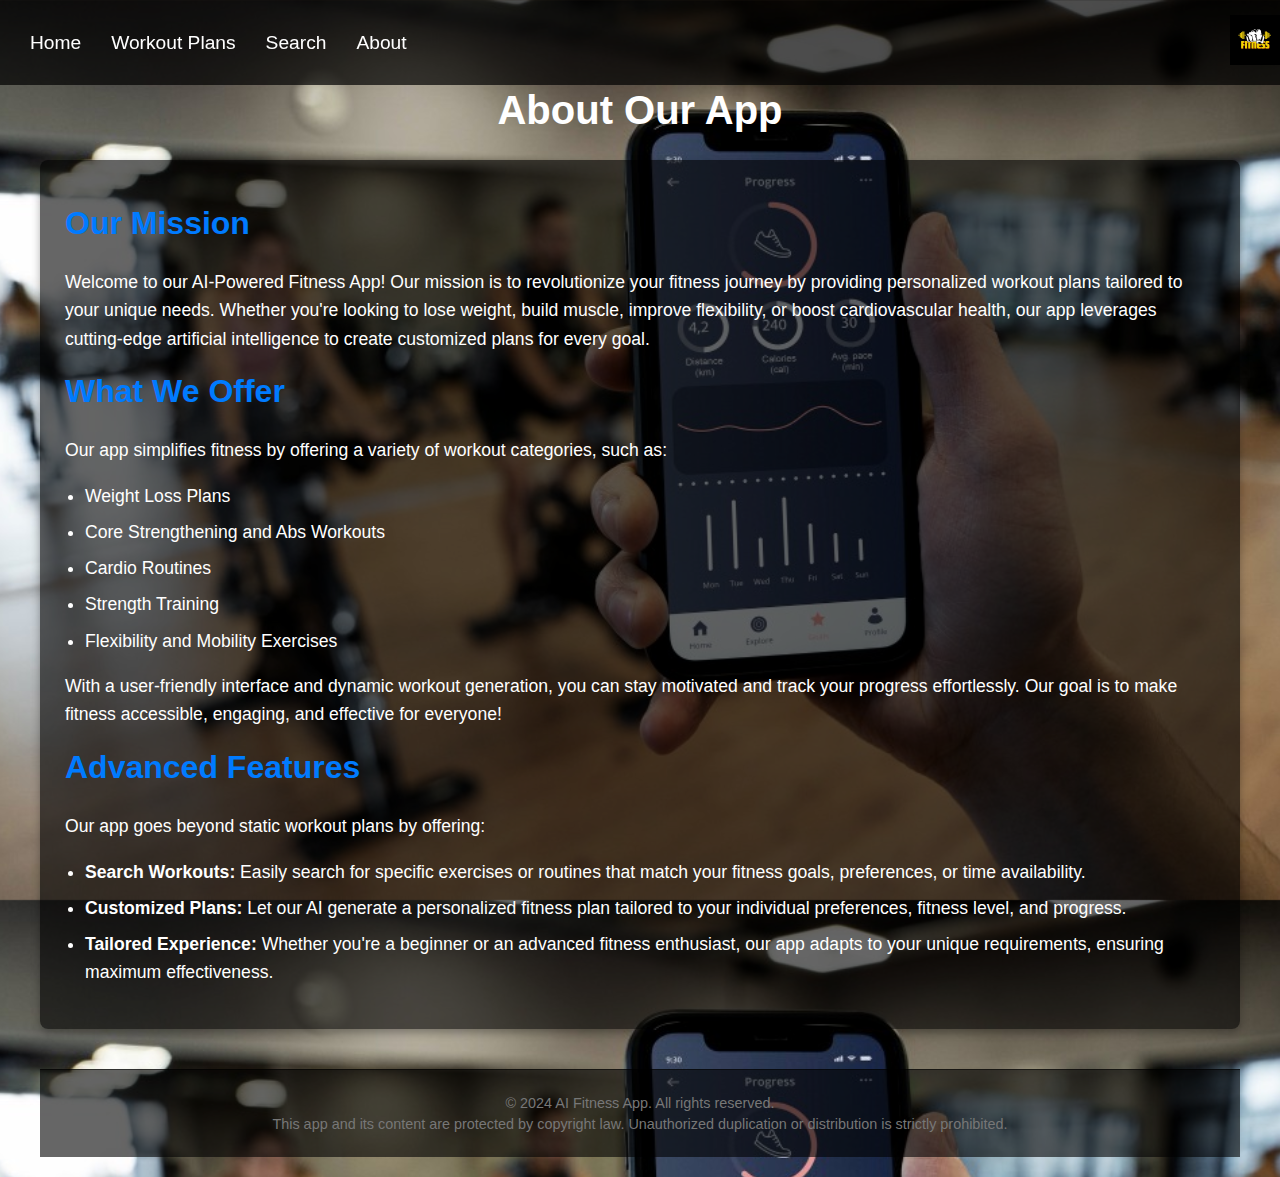
<file: templates/about.html>
<!DOCTYPE html>
<html lang="en">
<head>
  <meta charset="UTF-8">
  <meta name="viewport" content="width=device-width, initial-scale=1.0">
  <title>About Us - AI Fitness App</title>
  <style>
    /* Global Styles */
    body {
      background-color: white;
      background-image: url('/static/images/fitness.jpeg'); /* Add the correct path to your image */
      background-size: cover;
      background-position: center;
      font-family: Arial, sans-serif;
      color: #fff;
      margin: 0;
      padding: 0;
      height: 100vh; /* Ensure background covers entire screen */
      display: flex;
      flex-direction: column;
      justify-content: space-between;
    }

    .container {
      max-width: 1200px;
      margin: 0 auto;
      padding: 20px;
      z-index: 2;
    }

    header h1 {
      text-align: center;
      font-size: 2.5rem;
      margin-top: 50px;
    }

    /* About Content Styles */
    .about-content {
      text-align: left;
      margin: 20px 0;
      background-color: rgba(0, 0, 0, 0.6); /* Semi-transparent background for readability */
      padding: 25px;
      border-radius: 8px;
      box-shadow: 0 4px 8px rgba(0, 0, 0, 0.3);
    }

    .about-content h2 {
      font-size: 2rem;
      color: #007bff;
      margin-top: 20px;
    }

    .about-content p, .about-content ul {
      font-size: 1.1rem;
      color: #fff; /* White text for better contrast against dark background */
      line-height: 1.6;
    }

    .about-content ul {
      padding-left: 20px;
    }

    .about-content ul li {
      list-style: disc;
      margin-bottom: 8px;
    }

    /* Footer Styles */
    .footer {
      margin-top: 40px;
      padding: 20px;
      background-color: rgba(0, 0, 0, 0.6);
      color: #000;
      border-top: 1px solid rgba(0, 0, 0, 0.5);
      text-align: center;
    }

    .footer p {
      margin: 5px 0;
      font-size: 0.9rem;
      color: #777;
    }

    /* Navbar Styles */
    .navbar {
      background-color: rgba(0, 0, 0, 0.7); /* Transparent background */
      padding: 15px;
      position: fixed;
      top: 0;
      width: 100%;
      z-index: 10;
      display: flex;
      justify-content: space-between;
      align-items: center;
    }

    .navbar-links {
      display: flex;
      justify-content: flex-start;
    }

    .navbar a {
      color: white;
      text-decoration: none;
      margin: 0 15px;
      font-size: 1.2em;
    }

    .navbar a:hover {
      text-decoration: underline;
    }

    .navbar .logo {
      width: 50px;
      height: auto;
      cursor: pointer;
    }

    /* Responsive Design */
    @media (max-width: 768px) {
      header h1 {
        font-size: 2rem;
      }

      .about-content {
        padding: 15px;
      }

      .about-content h2 {
        font-size: 1.5rem;
      }

      .about-content p, .about-content ul {
        font-size: 1rem;
      }

      .footer {
        padding: 15px;
      }
    }

    @media (max-width: 480px) {
      .navbar a {
        font-size: 1em;
      }

      header h1 {
        font-size: 1.5rem;
      }

      .about-content h2 {
        font-size: 1.3rem;
      }

      .about-content p, .about-content ul {
        font-size: 0.9rem;
      }

      .footer p {
        font-size: 0.8rem;
      }
    }
  </style>
</head>
<body>
  <div class="navbar">
    <div class="navbar-links">
      <a href="/">Home</a>
      <a href="/workout">Workout Plans</a>
      <a href="/search">Search</a>
      <a href="/about">About</a>
    </div>
    <a href="/" class="logo">
      <img src="/static/images/gym.png" alt="Gym Logo" class="logo">
    </a>
  </div>
  

  <div class="container">
    <br>
    <header>
      <h1>About Our App</h1>
    </header>
    
    <section class="about-content">
      <h2>Our Mission</h2>
      <p>
        Welcome to our AI-Powered Fitness App! Our mission is to revolutionize your fitness journey by providing 
        personalized workout plans tailored to your unique needs. Whether you're looking to lose weight, build 
        muscle, improve flexibility, or boost cardiovascular health, our app leverages cutting-edge artificial 
        intelligence to create customized plans for every goal.
      </p>

      <h2>What We Offer</h2>
      <p>
        Our app simplifies fitness by offering a variety of workout categories, such as:
      </p>
      <ul>
        <li>Weight Loss Plans</li>
        <li>Core Strengthening and Abs Workouts</li>
        <li>Cardio Routines</li>
        <li>Strength Training</li>
        <li>Flexibility and Mobility Exercises</li>
      </ul>
      <p>
        With a user-friendly interface and dynamic workout generation, you can stay motivated and track your progress 
        effortlessly. Our goal is to make fitness accessible, engaging, and effective for everyone!
      </p>

      <h2>Advanced Features</h2>
      <p>
        Our app goes beyond static workout plans by offering:
      </p>
      <ul>
        <li>
          <strong>Search Workouts:</strong> Easily search for specific exercises or routines that match your fitness goals, 
          preferences, or time availability.
        </li>
        <li>
          <strong>Customized Plans:</strong> Let our AI generate a personalized fitness plan tailored to your individual 
          preferences, fitness level, and progress.
        </li>
        <li>
          <strong>Tailored Experience:</strong> Whether you're a beginner or an advanced fitness enthusiast, our app adapts 
          to your unique requirements, ensuring maximum effectiveness.
        </li>
      </ul>
    </section>
    
    <footer class="footer">
      <p>© 2024 AI Fitness App. All rights reserved.</p>
      <p>
        This app and its content are protected by copyright law. Unauthorized duplication or distribution is strictly 
        prohibited.
      </p>
    </footer>
  </div>
</body>
</html>
</file>
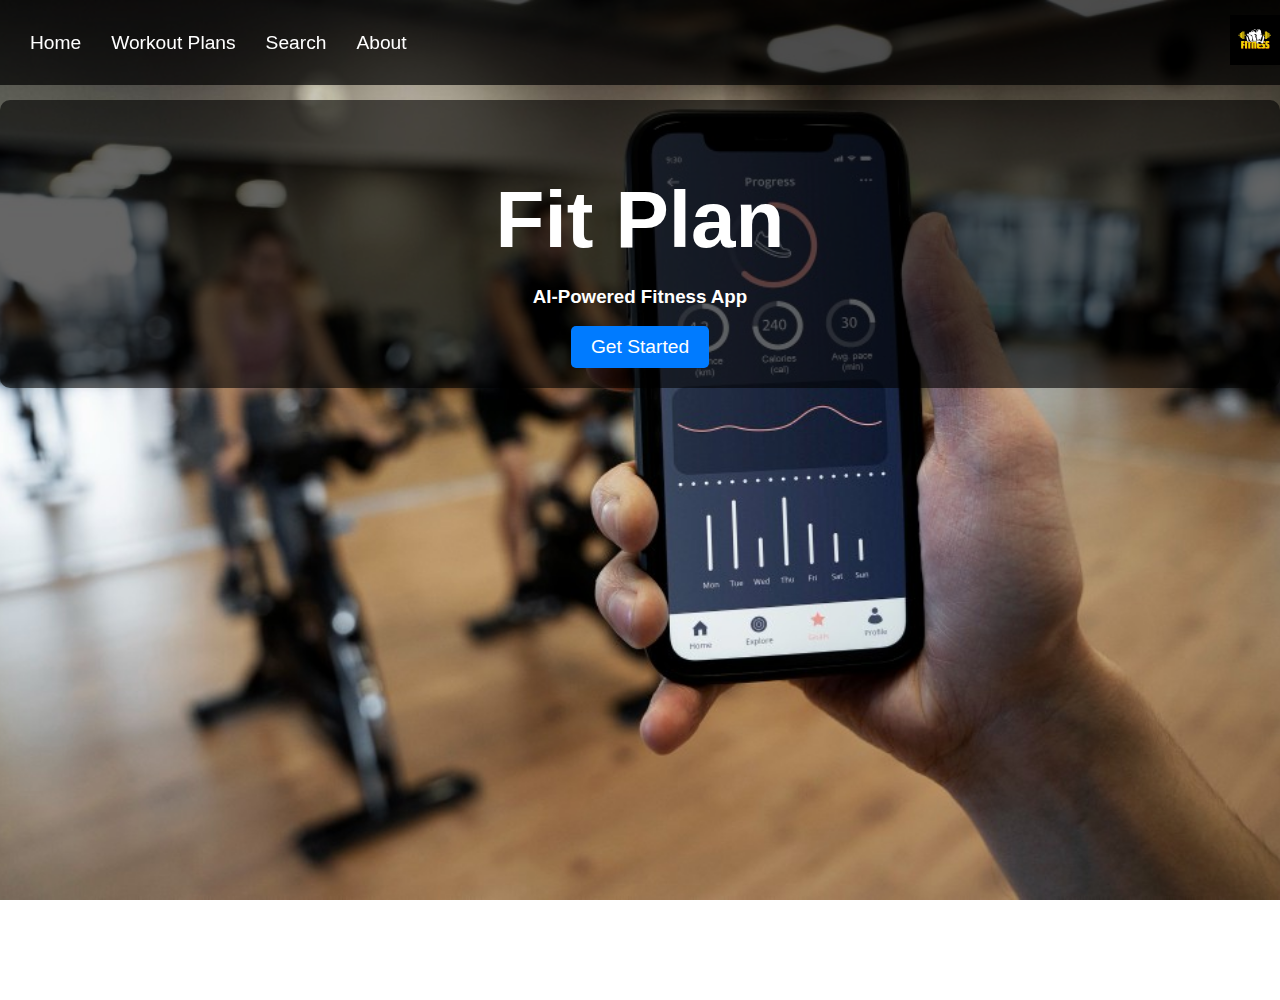
<file: templates/base.html>
<!DOCTYPE html>
<html lang="en">
<head>
    <meta charset="UTF-8">
    <meta name="viewport" content="width=device-width, initial-scale=1.0">
    <title>Fitness App</title>
    <style>
        /* Global reset */
        body, html {
            margin: 0;
            padding: 0;
            height: 100%;
            width: 100%;
            font-family: Arial, sans-serif;
        }

        /* Full-screen background image */
        .background {
            background-image: url('/static/images/fitness.jpeg');
            background-size: cover;
            background-position: center;
            background-repeat: no-repeat;
            height: 100vh;
            width: 100%;
            position: absolute;
            top: 0;
            left: 0;
            z-index: -1;
        }

        /* Navbar styles */
        .navbar {
            background-color: rgba(0, 0, 0, 0.7); /* Transparent background */
            padding: 15px;
            position: fixed;
            top: 0;
            width: 100%;
            z-index: 10;
            display: flex;
            justify-content: space-between;
            align-items: center;
        }

        /* Navbar Links (Left side) */
        .navbar-links {
            display: flex;
            justify-content: flex-start;
        }

        .navbar a {
            color: white;
            text-decoration: none;
            margin: 0 15px;
            font-size: 1.2em;
        }

        .navbar a:hover {
            text-decoration: underline;
        }

        /* Logo in the navbar (Right side) */
        .navbar .logo {
            width: 50px; /* Adjust size as needed */
            height: auto;
            cursor: pointer;
        }

        /* Main content container */
        .container {
            background: rgba(0, 0, 0, 0.6); /* Semi-transparent background */
            padding: 20px;
            border-radius: 10px;
            color: white;
            text-align: center;
            position: relative;
            z-index: 1; /* Ensures content stays on top */
            margin-top: 100px; /* Offset content from the navbar */
        }

        /* Header and button styles */
        h1 {
            font-size: 5em;
            margin-bottom: 20px;
        }
    
        p {
            font-size: 1.5em;
            margin-bottom: 30px;
        }

        button {
            background-color: #007bff;
            color: white;
            border: none;
            padding: 10px 20px;
            font-size: 1.2em;
            border-radius: 5px;
            cursor: pointer;
        }

        button:hover {
            background-color: #0056b3;
        }
    </style>
</head>
<body>
    <!-- Full background image -->
    <div class="background"></div>

    <!-- Fixed Navbar -->
    <div class="navbar">
        <!-- Navbar Links on the left -->
        <div class="navbar-links">
            <a href="/">Home</a>
            <a href="/workout">Workout Plans</a>
            <a href="/search">Search</a>
            <a href="/about">About</a>
        </div>

        <!-- Logo on the right -->
        <a href="/" class="logo">
            <img src="/static/images/gym.png" alt="Gym Logo" class="logo">
        </a>
    </div>

    <!-- Main content -->
    <div class="container">
        <h1>Fit Plan</h1>
        <h3>AI-Powered Fitness App</h3>
       
        <a href="/search"><button>Get Started</button></a>
    </div>

</body>
</html>
</file>
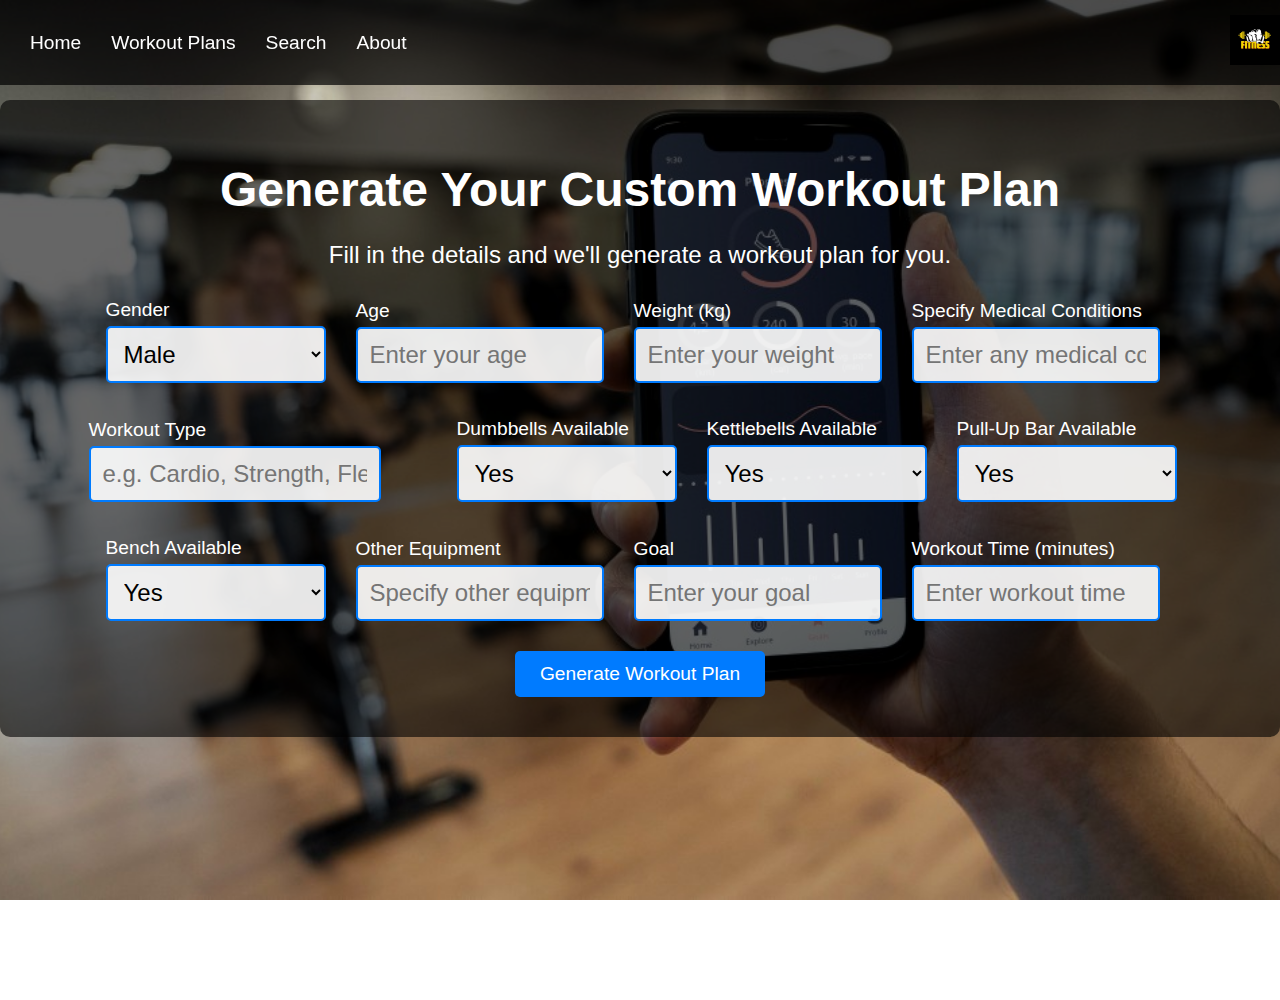
<file: templates/search.html>
<!DOCTYPE html>
<html lang="en">
<head>
    <meta charset="UTF-8">
    <meta name="viewport" content="width=device-width, initial-scale=1.0">
    <title>Workout Plan</title>
    <style>
        
        /* Global reset */
        body, html {
            margin: 0;
            padding: 0;
            height: 100%;
            width: 100%;
            font-family: Arial, sans-serif;
        }

        /* Full-screen background image */
        .background {
            background-image: url('/static/images/fitness.jpeg');
            background-size: cover;
            background-position: center;
            background-repeat: no-repeat;
            height: 100vh;
            width: 100%;
            position: absolute;
            top: 0;
            left: 0;
            z-index: -1;
        }

        /* Navbar styles */
        .navbar {
            background-color: rgba(0, 0, 0, 0.7);
            padding: 15px;
            position: fixed;
            top: 0;
            width: 100%;
            z-index: 10;
            display: flex;
            justify-content: space-between;
            align-items: center;
        }

        .navbar-links {
            display: flex;
            justify-content: flex-start;
        }

        .navbar a {
            color: white;
            text-decoration: none;
            margin: 0 15px;
            font-size: 1.2em;
        }

        .navbar a:hover {
            text-decoration: underline;
        }

        .navbar .logo {
            width: 50px;
            height: auto;
            cursor: pointer;
        }

        /* Main content container */
        .container {
            background: rgba(0, 0, 0, 0.6);
            padding: 30px;
            border-radius: 10px;
            color: white;
            text-align: center;
            position: relative;
            z-index: 1;
            margin-top: 100px;
        }

        h1 {
            font-size: 3em;
            margin-bottom: 20px;
        }

        p {
            font-size: 1.5em;
            margin-bottom: 30px;
        }

        button {
            background-color: #007bff;
            color: white;
            border: none;
            padding: 12px 25px;
            font-size: 1.2em;
            border-radius: 5px;
            cursor: pointer;
            margin: 10px;
        }

        button:hover {
            background-color: #0056b3;
        }

        .result-container {
            margin-top: 30px;
            
        }

        .result-container p {
            font-size: 1.2em;
            margin-bottom: 10px;
        }
        p#generatedWorkout{
            font-size: 20px;  /* Adjust this value to make the text smaller */
    line-height: 1.4;
    overflow-y: auto;
    max-height: 400px; /
        }

        #workout_type {
            width: 75%;
            padding: 12px;
            font-size: 1.5em;
            border-radius: 5px;
            border: 2px solid #007bff;
            margin-bottom: 20px;
            background-color: rgba(255, 255, 255, 0.9);
        }

        

        input, select {
            padding: 12px;
            font-size: 1.5em;
            border-radius: 5px;
            border: 2px solid #007bff;
            background-color: rgba(255, 255, 255, 0.9);
            margin-right: 15px;
            margin-bottom: 20px;
            width: 220px;
        }

        .form-row {
            display: flex;
            flex-wrap: wrap;
            justify-content: center;
            align-items: center;
            gap: 15px;
        }

        .form-row div {
            display: flex;
            flex-direction: column;
            align-items: flex-start;
        }

        .form-row label {
            margin-bottom: 5px;
            font-size: 1.2em;
        }


        
    </style>
</head>
<body>
    <div class="background"></div>

    <div class="navbar">
        <div class="navbar-links">
            <a href="/">Home</a>
            <a href="/workout">Workout Plans</a>
            <a href="/search">Search</a>
            <a href="/about">About</a>
        </div>


     <!-- Logo on the right -->
     <a href="/" class="logo">
        <img src="/static/images/gym.png" alt="Gym Logo" class="logo">
    </a>

</div>

    <div class="container">
        <h1>Generate Your Custom Workout Plan</h1>
        <p>Fill in the details and we'll generate a workout plan for you.</p>
        <form id="workoutForm" method="POST" action="/search">
            <div class="form-row">
                <div>
                    <label for="gender">Gender</label>
                    <select id="gender" name="gender" required>
                        <option value="male">Male</option>
                        <option value="female">Female</option>
                    </select>
                </div>
                <div>
                    <label for="age">Age</label>
                    <input type="number" id="age" name="age" required min="18" max="99" placeholder="Enter your age">
                </div>
                <div>
                    <label for="weight">Weight (kg)</label>
                    <input type="number" id="weight" name="weight" required min="30" max="200" placeholder="Enter your weight">
                </div>
                <div>
                    <label for="medical_condition">Specify Medical Conditions</label>
                    <input type="text" id="medical_condition" name="medical_condition" placeholder="Enter any medical conditions">
                </div>
                <div>
                    <label for="workout_type">Workout Type</label>
                    <input type="text" id="workout_type" name="workout_type" placeholder="e.g. Cardio, Strength, Flexibility" required>
                </div>
                <div>
                    <label for="dumbbells">Dumbbells Available</label>
                    <select id="dumbbells" name="dumbbells" required>
                        <option value="yes">Yes</option>
                        <option value="no">No</option>
                    </select>
                </div>
                <div>
                    <label for="kettlebells">Kettlebells Available</label>
                    <select id="kettlebells" name="kettlebells" required>
                        <option value="yes">Yes</option>
                        <option value="no">No</option>
                    </select>
                </div>
                <div>
                    <label for="pull_up_bar">Pull-Up Bar Available</label>
                    <select id="pull_up_bar" name="pull_up_bar" required>
                        <option value="yes">Yes</option>
                        <option value="no">No</option>
                    </select>
                </div>
                <div>
                    <label for="bench">Bench Available</label>
                    <select id="bench" name="bench" required>
                        <option value="yes">Yes</option>
                        <option value="no">No</option>
                    </select>
                </div>
                <div>
                    <label for="other">Other Equipment</label>
                    <input type="text" id="other" name="other" placeholder="Specify other equipment if any">
                </div>
                <div>
                    <label for="goal">Goal</label>
                    <input type="text" id="goal" name="goal" placeholder="Enter your goal" required>
                </div>
                <div>
                    <label for="workout_time">Workout Time (minutes)</label>
                    <input type="number" id="workout_time" name="workout_time" required min="10" max="120" placeholder="Enter workout time">
                </div>
                <input type="hidden" name="action" value="generate_plan">
            </div>
            <button type="submit" name="action" value="generate_plan">Generate Workout Plan</button>
        </form>
        
    

    <!-- Loading Screen -->
    
    <div id="resultContainer" style="display:none;">
        <!-- Dynamic Heading -->
        <h2 id="resultHeading">Your Generated Workout Plan:</h2>
        <p id="generatedWorkout"></p>
    
        <!-- Action buttons -->
        <button id="formTipsButton">Get Form Tips</button>
        <button id="detailedInstructionsButton">Get Detailed Instructions</button>
        <button id="searchAgainButton">Modify Search</button>
    </div>
    
    <script>
        const form = document.getElementById('workoutForm');
        const resultContainer = document.getElementById('resultContainer');
        const generatedWorkout = document.getElementById('generatedWorkout');
        const formTipsButton = document.getElementById('formTipsButton');
        const detailedInstructionsButton = document.getElementById('detailedInstructionsButton');
        const searchAgainButton = document.getElementById('searchAgainButton');
        const resultHeading = document.getElementById('resultHeading');
        function showMachineInput() {
        const machineSelect = document.getElementById('machine');
        const machineInput = document.getElementById('machine_input');
        if (machineSelect.value === 'yes') {
            machineInput.style.display = 'block'; // Show input for specifying machine
        } else {
            machineInput.style.display = 'none'; // Hide the input if "No" is selected
        }
    }
    
    form.addEventListener('submit', function(event) {
    event.preventDefault(); // Prevent actual form submission
    const formData = new FormData(form);
    const action = formData.get('action');

    // Hide the heading and description when the form is submitted
    document.querySelector('h1').style.display = 'none';
    document.querySelector('p').style.display = 'none';

    // Send a POST request via Fetch API
    fetch('/search', {
        method: 'POST',
        body: formData
    })
    .then(response => response.json())
    .then(data => {
        form.style.display = 'none'; // Hide form
        resultContainer.style.display = 'block'; // Show results

        // Display the generated workout plan (with formatted content)
        if (data.workout_outline) {
            generatedWorkout.innerHTML = data.workout_outline.replace(/\n/g, '<br>'); // Convert line breaks to <br> tags
        }
    })
    .catch(error => {
        alert('An error occurred. Please try again.');
    });
});


    
        // Event listener for "Get Form Tips" button
        formTipsButton.addEventListener('click', function() {
            const formData = new FormData(form);
            formData.set('action', 'generate_form_tips');
    
            // Send a request to fetch form tips
            fetch('/search', {
                method: 'POST',
                body: formData
            })
            .then(response => response.json())
            .then(data => {
                resultHeading.textContent = "Form Tips:"; // Change the heading for form tips
                if (data.form_tips) {
                    generatedWorkout.textContent = data.form_tips; // Display form tips
                }
            })
            .catch(error => {
                alert('An error occurred. Please try again.');
            });
        });
    
        // Event listener for "Get Detailed Instructions" button
        detailedInstructionsButton.addEventListener('click', function() {
            const formData = new FormData(form);
            formData.set('action', 'generate_detailed_instructions');
    
            // Send a request to fetch detailed instructions
            fetch('/search', {
                method: 'POST',
                body: formData
            })
            .then(response => response.json())
            .then(data => {
                resultHeading.textContent = "Detailed Instructions:"; // Change the heading for detailed instructions
                if (data.detailed_workout) {
                    generatedWorkout.textContent = data.detailed_workout; // Display detailed instructions
                }
            })
            .catch(error => {
                alert('An error occurred. Please try again.');
            });
        });
    
        // Event listener for "Search Again" button
        searchAgainButton.addEventListener('click', function() {
            form.style.display = 'block'; // Show form again
            resultContainer.style.display = 'none'; // Hide result container
        });
    </script>
</body>
</html>
</file>
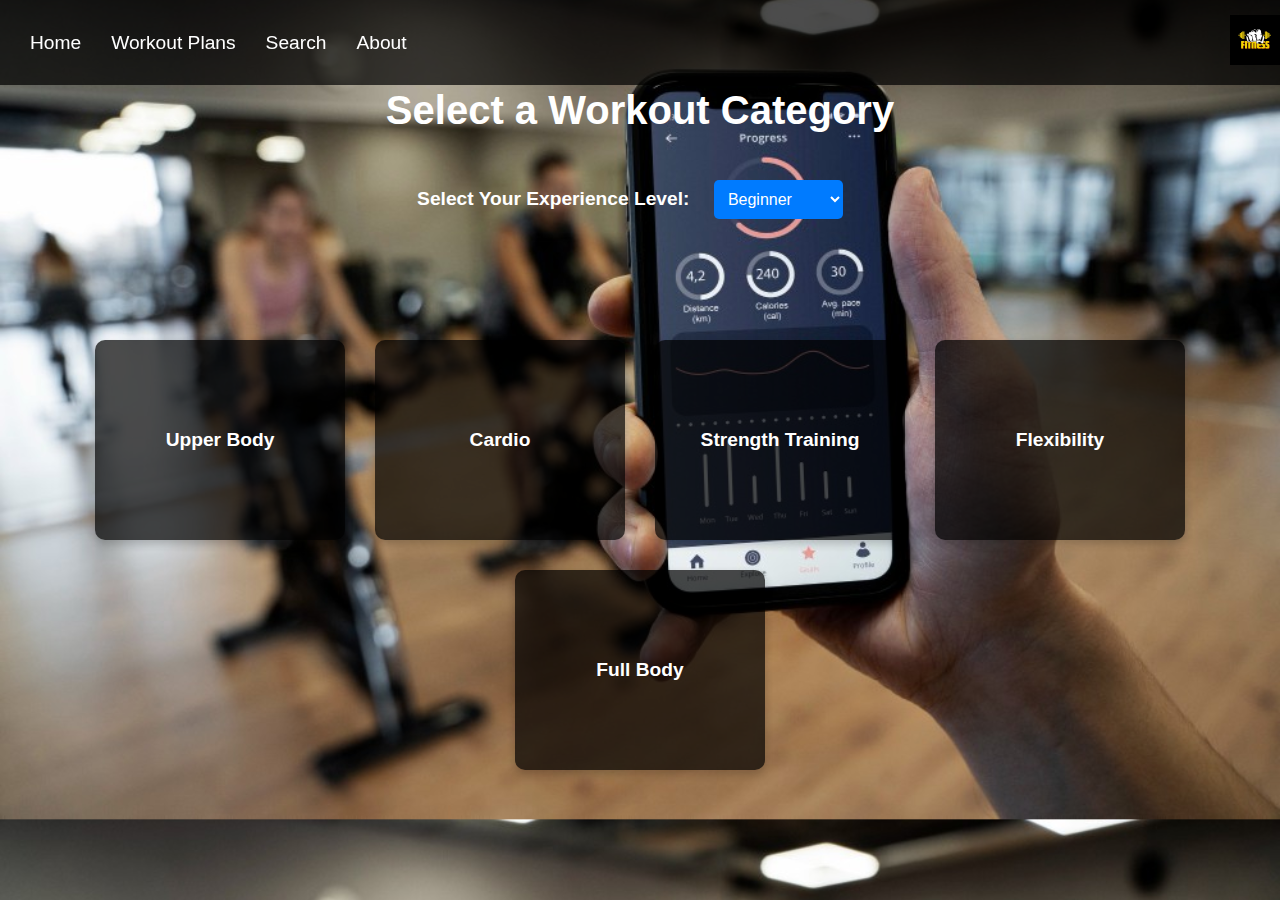
<file: templates/workout.html>
<!DOCTYPE html>
<html lang="en">
<head>
  <meta charset="UTF-8">
  <meta name="viewport" content="width=device-width, initial-scale=1.0">
  <title>Workout Categories</title>
  <style>
    body {
      background-image: url('/static/images/fitness.jpeg'); /* Replace with your image path */
      background-size: cover;
      background-position: center;
      font-family: Arial, sans-serif;
      color: #fff;
      margin: 0;
      padding: 0;
    }

   /* Navbar styles */
   .navbar {
            background-color: rgba(0, 0, 0, 0.7);
            padding: 15px;
            position: fixed;
            top: 0;
            width: 100%;
            z-index: 10;
            display: flex;
            justify-content: space-between;
            align-items: center;
        }

        .navbar-links {
            display: flex;
            justify-content: flex-start;
        }

        .navbar a {
            color: white;
            text-decoration: none;
            margin: 0 15px;
            font-size: 1.2em;
        }

        .navbar a:hover {
            text-decoration: underline;
        }

        .navbar .logo {
            width: 50px;
            height: auto;
            cursor: pointer;
        }
    .container {
      max-width: 1200px;
      margin: 0 auto;
      padding: 20px;
      text-align: center;
    }

    h1 {
      font-size: 2.5rem;
      margin-top: 50px;
    }

    .workout-container {
      display: flex;
      flex-wrap: wrap;
      justify-content: center;
      margin-top: 30px;
    }

    .workout-box {
      width: 250px;
      height: 200px;
      margin: 15px;
      background-color: rgba(0, 0, 0, 0.7);
      color: #fff;
      font-size: 1.2rem;
      font-weight: bold;
      border-radius: 10px;
      display: flex;
      align-items: center;
      justify-content: center;
      text-align: center;
      cursor: pointer;
      transition: transform 0.3s, background-color 0.3s;
      box-shadow: 0 4px 8px rgba(0, 0, 0, 0.2);
    }

    .workout-box:hover {
      transform: scale(1.1);
      background-color: #007bff;
    }

    select {
      padding: 10px;
      font-size: 1rem;
      margin: 20px;
      border-radius: 5px;
      border: none;
      background-color: #007bff;
      color: #fff;
    }

    select:focus {
      outline: none;
      box-shadow: 0 0 5px #007bff;
    }

    label {
      font-size: 1.2rem;
      font-weight: bold;
    }
  </style>
</head>
<body>
    <div class="navbar">
        <div class="navbar-links">
            <a href="/">Home</a>
            <a href="/workout">Workout Plans</a>
            <a href="/search">Search</a>
            <a href="/about">About</a>
        </div>


     <!-- Logo on the right -->
     <a href="/" class="logo">
        <img src="/static/images/gym.png" alt="Gym Logo" class="logo">
    </a>

</div>
  <br>

  <div class="container">
    <h1>Select a Workout Category</h1>


    <div>
        <label for="experience">Select Your Experience Level:</label>
        <select id="experience">
          <option value="beginner">Beginner</option>
          <option value="intermediate">Intermediate</option>
          <option value="expert">Expert</option>
        </select>
      </div>
    </div>

    <br>
    <br>

    <div class="workout-container">
      <div class="workout-box" onclick="navigateToWorkout('upper_body')">Upper Body</div>
      <div class="workout-box" onclick="navigateToWorkout('cardio')">Cardio</div>
      <div class="workout-box" onclick="navigateToWorkout('strength_training')">Strength Training</div>
      <div class="workout-box" onclick="navigateToWorkout('flexibility')">Flexibility</div>
      <div class="workout-box" onclick="navigateToWorkout('full_body')">Full Body</div>
    </div>

    

  <script>
    function navigateToWorkout(type) {
      const experience = document.getElementById('experience').value;
      location.href = `/workout_plan?type=${type}&experience=${experience}`;
    }
  </script>
</body>
</html>
</file>
